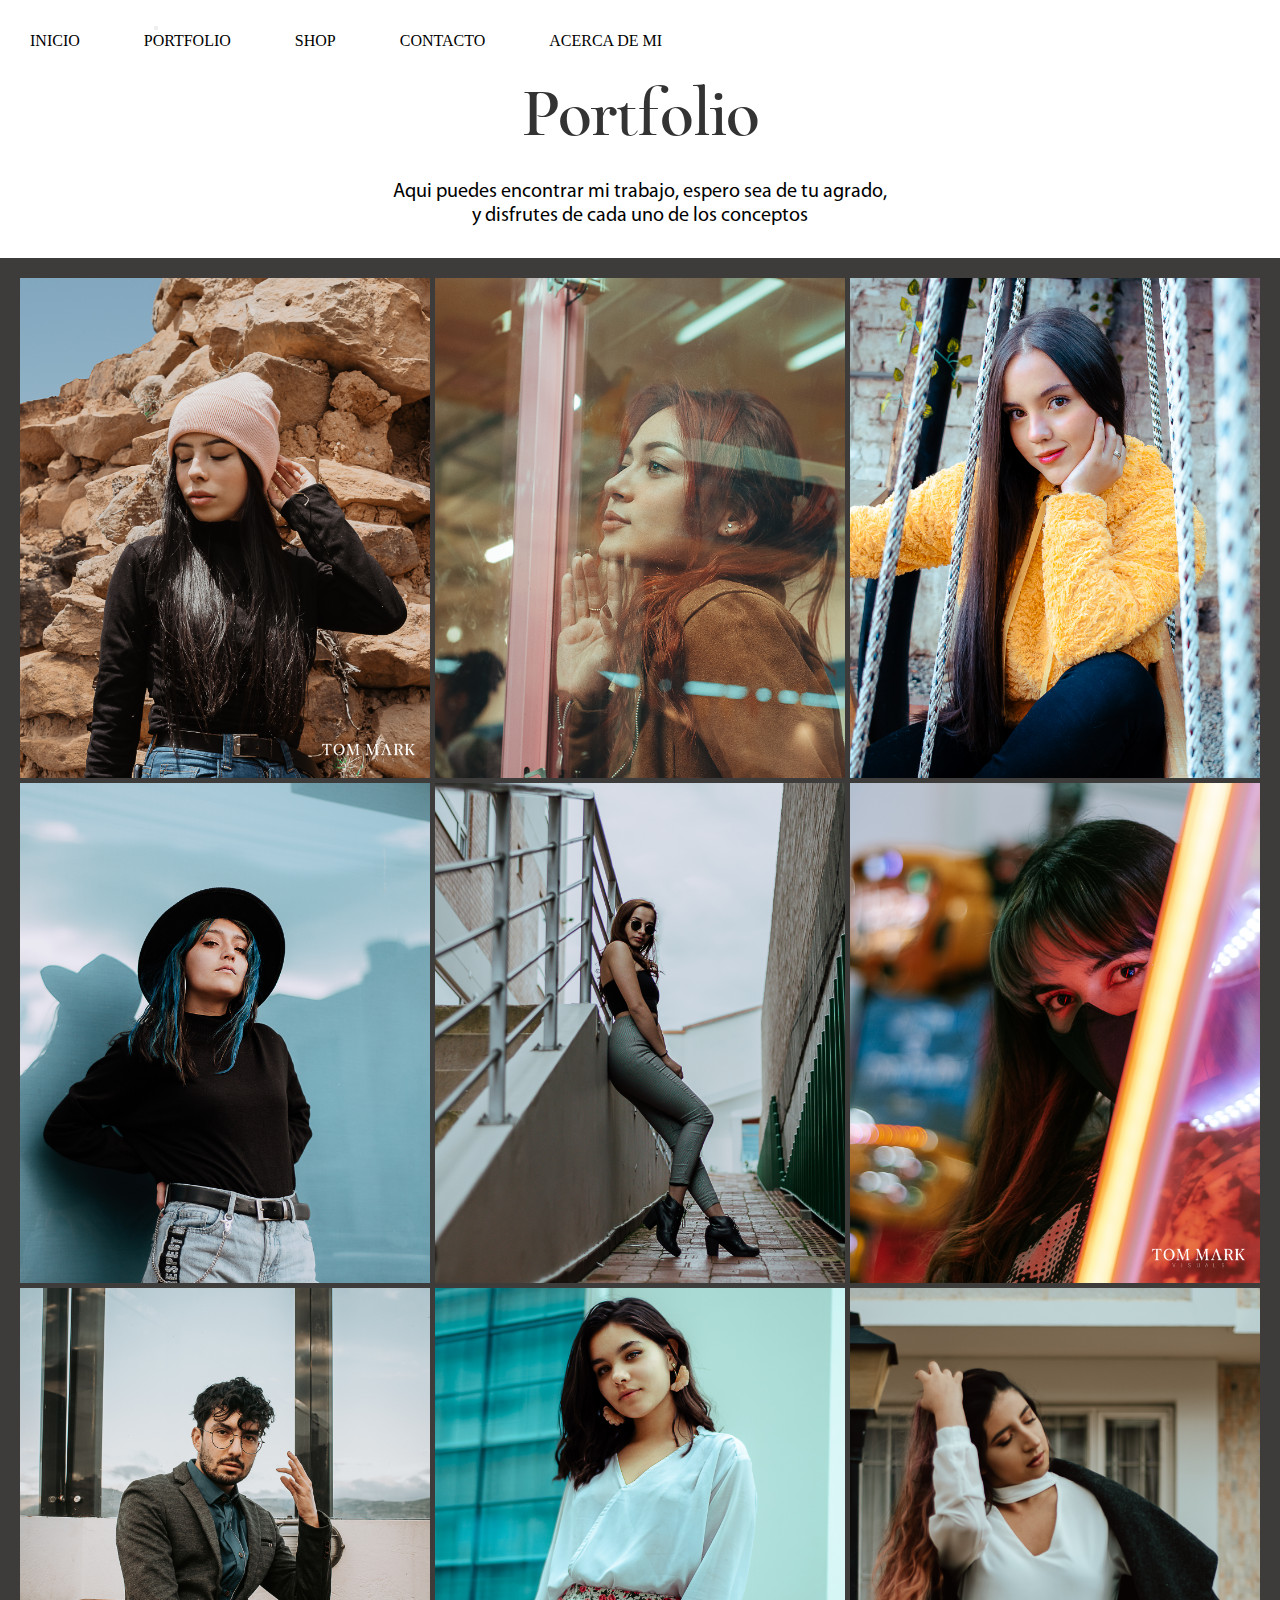
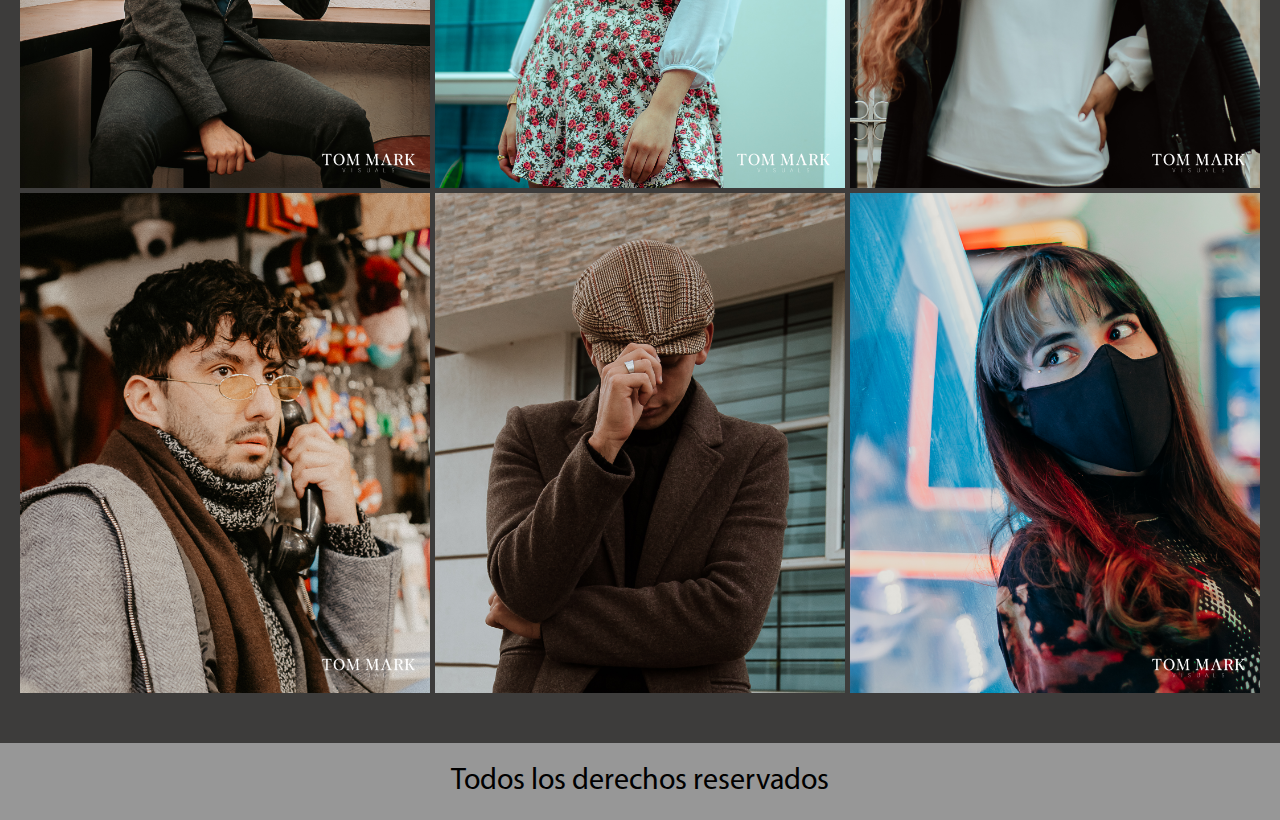
<file: Pages/porfolio.html>
<!DOCTYPE html>
<html lang="es">
<head>
    <meta charset="UTF-8">
    <meta name="viewport" content="width=device-width,initial-scale=1"/>
    <meta http-equiv="X-UA-Compatible" content="IE=edge">
    <meta name="viewport" content="width=device-width, initial-scale=1.0">
    <link rel="shortcut icon" href="../Assets/Images/favicon-32x32.png" type="image/x-icon">
    <link rel="stylesheet" href="https://cdnjs.cloudflare.com/ajax/libs/font-awesome/6.3.0/css/all.min.css" integrity="sha512-SzlrxWUlpfuzQ+pcUCosxcglQRNAq/DZjVsC0lE40xsADsfeQoEypE+enwcOiGjk/bSuGGKHEyjSoQ1zVisanQ==" crossorigin="anonymous" referrerpolicy="no-referrer" />
    <link rel="stylesheet" href="https://cdn.jsdelivr.net/npm/bootstrap@4.6.2/dist/css/bootstrap.min.css" integrity="sha384-xOolHFLEh07PJGoPkLv1IbcEPTNtaed2xpHsD9ESMhqIYd0nLMwNLD69Npy4HI+N" crossorigin="anonymous">
    <link rel="stylesheet" href="../Assets/css/estilos.css">
    <title>Portfolio</title>
</head>
<header>
    <nav class="navbar navbar-expand-md bg-dark navbar-dark">
        <!-- Brand -->
        <a class="navbar-brand" href="../index.html"><img class="logoPh" src="../Assets/Images/logo.png" alt="inicio"></a>
      
        <!-- Toggler/collapsibe Button -->
        <button class="navbar-toggler" type="button" data-toggle="collapse" data-target="#collapsibleNavbar">
          <span class="navbar-toggler-icon"></span>
        </button>
      
        <!-- Navbar links -->
        <div class="collapse navbar-collapse" id="collapsibleNavbar">
          <ul class="navbar-nav">
            <li class="nav-item">
              <a class="justify-content-end nav-link" href="../index.html">INICIO</a>
            </li>
            <li class="nav-item">
              <a class="nav-link" href="../Pages/porfolio.html">PORTFOLIO</a>
            </li>
            <li class="nav-item">
              <a class="nav-link" href="../Pages/SHOP.HTML">SHOP</a>
            </li>
            <li class="nav-item">
              <a class="nav-link" href="#">CONTACTO</a>
            </li>
            <li class="nav-item">
              <a class="nav-link" href="#">ACERCA DE MI</a>
            </li>
          </ul>
        </div>
      </nav>
    </header>
<body>
    <h1 class="titulo1">
        Portfolio  
        </h1>
        <p class="p1"> Aqui puedes encontrar mi trabajo, espero sea de tu agrado,<br> y disfrutes de cada uno de los conceptos</p>
    <section class="contenedor">
        <div class="foto foto1"></div>
        <div class="foto foto2"></div>
        <div class="foto foto3"></div>
        <div class="foto foto4"></div>
        <div class="foto foto5"></div>
        <div class="foto foto6"></div>
        <div class="foto foto7"></div>
        <div class="foto foto8"></div>
        <div class="foto foto9"></div>
        <div class="foto foto10"></div>
        <div class="foto foto11"></div>
        <div class="foto foto12"></div>
    </section>
    
</body>
<footer>
    <p>Todos los derechos reservados</p>
    <div class="redes">
        <i class="fa-brands fa-instagram"></i>
        <i class="fa-brands fa-facebook"></i>
    </div>
</footer>
</html>
</file>
<file: Assets/css/estilos.css>
@font-face {
    font-family: "Zt";
    src: url(../Font/ZtChablisSemiBold-BWgLG.ttf);
}
@font-face {
    font-family: "Ztp1";
    src: url(../Font/MYRIADPRO-REGULAR.OTF);
} 
@font-face {
    font-family: "ztp2";
    src: url(../Font/Poppins-Bold.ttf);
}
*{
    margin: 0;
    padding: 0;
    box-sizing: border-box;
}

.logoPh {
    padding-left: 20px;
    width: 150px;
    
}

.logo1 {
    width: 100px;
    height: 30px;

}
ul {
    list-style-type: none;
}
li {
    display:inline;
    list-style-type: none;
    padding-left: 30px;
    padding-right: 30px;
    
}
a { 
    text-decoration: none;
    color: black;
    font-family: Georgia;
}


.titulo1 {
    text-align: center;
    font-family: "Zt";
    color: #333333;
    padding-top: 20px;
    padding-bottom: 25px;
    font-size: 70px;
}
.p1 {
    text-align: center;
    padding-bottom: 30px;
    font-size: 20px;
    font-family: "Ztp1";
}
.contenedor {
    width: auto;
    height: auto;
    background-color: rgb(61, 60, 59);
    display: grid;
    padding-left: 20px;
    padding-top: 20px;
    padding-right: 20px;
    padding-bottom: 50px;
    grid-template-columns: 1fr;
    grid-template-rows: 400px 400px 400px 400px 400px 400px 400px 400px 400px;
    grid-gap: 5px 5px;
}
.foto:hover {
    filter: contrast(80%);
    transition: all 0,50s;
}

.foto {
    background-color: aquamarine;
    
    background-size: cover;
    background-position: center;
} 
.foto1 {
    background-image: url(../Images/foto1.jpg);

}
.foto2 {
    background-image: url(../Images/foto2.jpg);
    
}
.foto3 {
    background-image: url(../Images/foto3.jpg);
}
.foto4 {
    background-image: url(../Images/foto4.jpg);
}
.foto5 {
    background-image: url(../Images/foto5.jpg);
}
.foto6 {
    background-image: url(../Images/foto6.jpg);
}
.foto7 {
    background-image: url(../Images/foto7.jpg);
}
.foto8 {
    background-image: url(../Images/foto8.jpg);
}
.foto9 {
    background-image: url(../Images/foto9.jpg);
}
.foto10 {
    background-image: url(../Images/foto10.jpg);
}
.foto11 {
    background-image: url(../Images/foto11.jpg);
}
.foto12 {
    background-image: url(../Images/foto12.jpg);
}
/*shop*/
.contenedor1 {
    width: auto;
    height: auto;
    background-color: rgb(61, 60, 59);
    display: grid;
    padding-left: 20px;
    padding-top: 20px;
    padding-right: 20px;
    padding-bottom: 50px;
    grid-template-columns: 1fr;
    grid-template-rows: 400px;
    grid-gap: 5px 5px;
}
.fotoa {
    background-color: aquamarine;
    
    background-size: cover;
    background-position: center;
}
.fotoa:hover {
    filter: contrast(80%);
    transition: all 0,50s;
}
.fotob {
    background-image: url(../Images/acciones.png);

}
.fotoc {
    background-image: url(../Images/presets.png);
    
}
.fotod {
    background-image: url(../Images/agenda.png);
}
.boton1 {
text-decoration:none;
font-weight: 60;
font-size: 20px;
color:#ffffff;
padding-top:15px;
padding-bottom:15px;
padding-left:40px;
padding-right:40px;
font-family: "Ztp1";
border-color: #d8d8d8;
border-width: 3px;
border-style: solid;
border-radius:35px;
}

.sobremi {
    
    width: 100%;
    height: 300px;
    display: flex;
}
.nleft {
    width: 50%;
    
}
.div {
    font-size: 80px;
    text-align: center;
    line-height: 80%;
    margin-top: 10%;
    font-family: "ztp2";
}
.nright {
    padding: 100px;
    width: 50%;
   
    
}
.contacto1 {
    text-align: center;
    padding-top: 10px;
}
    .parrafoContacto {
        font-weight: bold;
        padding-top: 50px;
    }
    .parrafoContact1 {
        padding-bottom: 50px;
    }
footer {
    background-color: #979797;
    text-align: center;
    font-size: 30px;
    font-family: "Ztp1";
    padding: 20px;
}
footer i {
    text-align: start;
    display: flex;
    justify-content: space-between 500px;
    flex-wrap: wrap;
    letter-spacing: 10px;
}

@media only screen and (min-width: 480px) {
    .contenedor {
        grid-template-columns: 1fr 1fr;
        grid-template-rows: 400px 400px 400px 400px 400px;
    }
    .contenedor1 {
        grid-template-columns: 1fr 1fr;
        grid-template-rows: 400px 400px 400px 400px 400px;
    }
}
@media only screen and (min-width: 768px) {
    .contenedor {
        grid-template-columns: 1fr 1fr 1fr;
        grid-template-rows: 400px ;
    }
    .contenedor1 {
        grid-template-columns: 1fr 1fr 1fr;
        grid-template-rows: 400px ;
    }
}
@media only screen and (min-width: 1024px) {
    .contenedor { 
        grid-template-columns: 1fr 1fr 1fr;
        grid-template-rows: 500px 500px 500px 500px;
    }
    .contenedor1 { 
        grid-template-columns: 1fr 1fr 1fr;
        grid-template-rows: 500px;
    }
    .titulo1 {
        text-align: center;
    }
}
</file>
